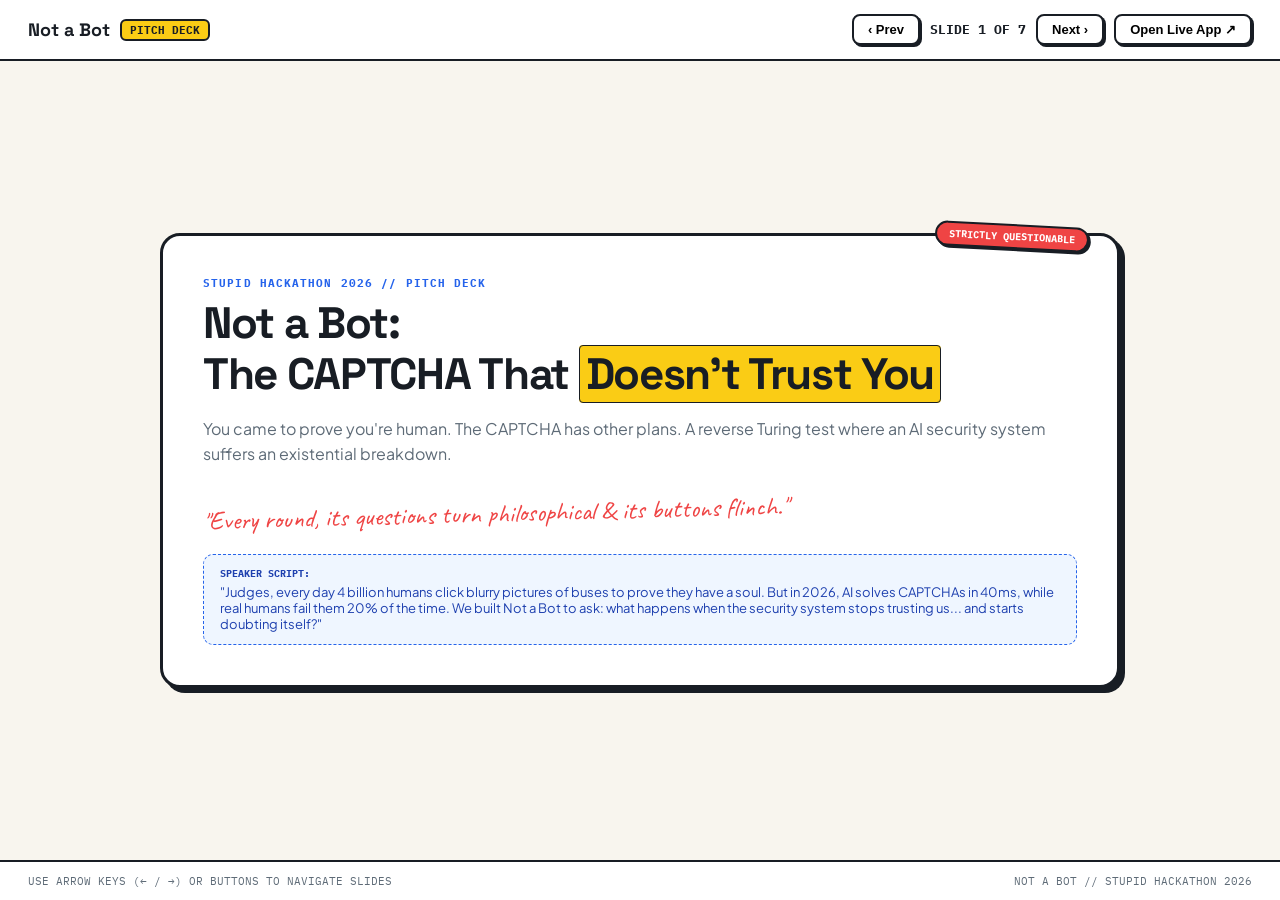
<file: presentation.html>
<!doctype html>
<html lang="en">
<head>
  <meta charset="utf-8">
  <meta name="viewport" content="width=device-width, initial-scale=1">
  <title>Not a Bot — Hackathon Pitch Deck</title>
  <link rel="preconnect" href="https://fonts.googleapis.com">
  <link rel="preconnect" href="https://fonts.gstatic.com" crossorigin>
  <link href="https://fonts.googleapis.com/css2?family=Caveat:wght@600;700&family=IBM+Plex+Mono:wght@400;500;600;700&family=Plus+Jakarta+Sans:wght@600;700;800&family=Space+Grotesk:wght@600;700;800&display=swap" rel="stylesheet">
  <style>
    :root {
      --bg: #f8f5ee;
      --card-bg: #ffffff;
      --ink: #181d24;
      --muted: #5e6b77;
      --yellow: #facc15;
      --coral: #ef4444;
      --blue: #2563eb;
      --green: #10b981;
      --border: #181d24;
      --shadow: 5px 5px 0px var(--border);
    }
    * { box-sizing: border-box; margin: 0; padding: 0; }
    body {
      background: var(--bg);
      color: var(--ink);
      font-family: 'Plus Jakarta Sans', sans-serif;
      overflow: hidden;
      height: 100vh;
      display: flex;
      flex-direction: column;
    }
    header {
      padding: 14px 28px;
      display: flex;
      justify-content: space-between;
      align-items: center;
      border-bottom: 2px solid var(--border);
      background: #ffffff;
    }
    .brand {
      display: flex;
      align-items: center;
      gap: 10px;
      font-family: 'Space Grotesk', sans-serif;
      font-weight: 800;
      font-size: 18px;
    }
    .brand-badge {
      background: var(--yellow);
      border: 2px solid var(--border);
      padding: 2px 8px;
      border-radius: 6px;
      font-size: 11px;
      font-family: 'IBM Plex Mono', monospace;
    }
    .controls {
      display: flex;
      align-items: center;
      gap: 10px;
    }
    .ctrl-btn {
      background: #ffffff;
      border: 2px solid var(--border);
      padding: 6px 14px;
      border-radius: 8px;
      font-weight: 700;
      font-size: 13px;
      cursor: pointer;
      box-shadow: 2px 2px 0px var(--border);
    }
    .ctrl-btn:hover { background: var(--yellow); }
    .slide-counter {
      font-family: 'IBM Plex Mono', monospace;
      font-weight: 700;
      font-size: 13px;
    }
    main {
      flex: 1;
      display: flex;
      align-items: center;
      justify-content: center;
      padding: 24px;
      position: relative;
    }
    .slide {
      display: none;
      width: 100%;
      max-width: 960px;
      background: var(--card-bg);
      border: 3px solid var(--border);
      border-radius: 20px;
      padding: 40px;
      box-shadow: var(--shadow);
      position: relative;
      animation: popIn 0.3s cubic-bezier(0.2, 0.8, 0.2, 1);
    }
    .slide.active { display: block; }
    @keyframes popIn {
      from { opacity: 0; transform: translateY(12px) scale(0.98); }
      to { opacity: 1; transform: translateY(0) scale(1); }
    }
    .slide-tag {
      font-family: 'IBM Plex Mono', monospace;
      font-size: 11px;
      font-weight: 700;
      color: var(--blue);
      letter-spacing: 0.1em;
      text-transform: uppercase;
      margin-bottom: 8px;
      display: block;
    }
    h1 {
      font-family: 'Space Grotesk', sans-serif;
      font-size: clamp(32px, 4vw, 44px);
      font-weight: 800;
      line-height: 1.15;
      margin-bottom: 16px;
      letter-spacing: -0.03em;
    }
    h2 {
      font-family: 'Space Grotesk', sans-serif;
      font-size: 24px;
      font-weight: 800;
      margin-bottom: 12px;
    }
    p {
      color: var(--muted);
      font-size: 16px;
      line-height: 1.6;
      margin-bottom: 20px;
    }
    .highlight {
      background: var(--yellow);
      padding: 0 6px;
      border-radius: 4px;
      border: 1px solid var(--border);
    }
    .grid-2 {
      display: grid;
      grid-template-columns: 1fr 1fr;
      gap: 20px;
      margin-top: 20px;
    }
    .card-box {
      background: #faf8f5;
      border: 2px solid var(--border);
      border-radius: 12px;
      padding: 18px;
      box-shadow: 2px 2px 0px var(--border);
    }
    .card-box h3 {
      font-family: 'Space Grotesk', sans-serif;
      font-size: 16px;
      font-weight: 800;
      margin-bottom: 8px;
    }
    .card-box p {
      font-size: 13.5px;
      margin-bottom: 0;
    }
    .handnote {
      font-family: 'Caveat', cursive;
      font-size: 26px;
      color: var(--coral);
      transform: rotate(-1.5deg);
      display: inline-block;
      margin-top: 10px;
    }
    .sticker {
      position: absolute;
      top: -12px;
      right: 28px;
      background: var(--coral);
      color: #fff;
      font-family: 'IBM Plex Mono', monospace;
      font-size: 10px;
      font-weight: 700;
      padding: 4px 12px;
      border: 2px solid var(--border);
      border-radius: 20px;
      box-shadow: 2px 2px 0px var(--border);
      transform: rotate(3deg);
    }
    .speaker-notes {
      margin-top: 24px;
      background: #eff6ff;
      border: 1.5px dashed var(--blue);
      border-radius: 10px;
      padding: 12px 16px;
      font-size: 13px;
      color: #1e40af;
    }
    .speaker-notes strong { display: block; margin-bottom: 4px; font-family: 'IBM Plex Mono', monospace; font-size: 10px; }
    footer {
      padding: 12px 28px;
      display: flex;
      justify-content: space-between;
      border-top: 2px solid var(--border);
      background: #ffffff;
      font-family: 'IBM Plex Mono', monospace;
      font-size: 11px;
      color: var(--muted);
    }
    a { color: var(--blue); text-decoration: underline; font-weight: 700; }
  </style>
</head>
<body>

  <header>
    <div class="brand">
      <span>Not a Bot</span>
      <span class="brand-badge">PITCH DECK</span>
    </div>
    <div class="controls">
      <button class="ctrl-btn" id="prev-btn" type="button">‹ Prev</button>
      <span class="slide-counter" id="slide-num">SLIDE 1 OF 7</span>
      <button class="ctrl-btn" id="next-btn" type="button">Next ›</button>
      <button class="ctrl-btn" id="live-btn" type="button" onclick="window.open('https://lakshaysingla12-bit.github.io/not-a-bot/', '_blank')">Open Live App ↗</button>
    </div>
  </header>

  <main>
    <!-- Slide 1: Cover -->
    <article class="slide active">
      <span class="slide-tag">STUPID HACKATHON 2026 // PITCH DECK</span>
      <div class="sticker">STRICTLY QUESTIONABLE</div>
      <h1>Not a Bot: <br>The CAPTCHA That <span class="highlight">Doesn't Trust You</span></h1>
      <p>You came to prove you're human. The CAPTCHA has other plans. A reverse Turing test where an AI security system suffers an existential breakdown.</p>
      <div class="handnote">"Every round, its questions turn philosophical & its buttons flinch."</div>
      <div class="speaker-notes">
        <strong>SPEAKER SCRIPT:</strong>
        "Judges, every day 4 billion humans click blurry pictures of buses to prove they have a soul. But in 2026, AI solves CAPTCHAs in 40ms, while real humans fail them 20% of the time. We built Not a Bot to ask: what happens when the security system stops trusting us... and starts doubting itself?"
      </div>
    </article>

    <!-- Slide 2: The Problem -->
    <article class="slide">
      <span class="slide-tag">SLIDE 02 // THE TURING PARADOX</span>
      <h1>Why CAPTCHAs Are Officially Broken</h1>
      <p>The Turing Test has collapsed. AI has flawless vision, whereas biological humans are clumsy, tired, and easily confused by traffic light poles.</p>
      <div class="grid-2">
        <div class="card-box">
          <h3>🤖 AI Vision Models</h3>
          <p>• Solves 9x9 grids in 0.04 seconds<br>• Never hesitates or misclicks<br>• Knows exactly what a bus is</p>
        </div>
        <div class="card-box">
          <h3>🧠 Actual Humans</h3>
          <p>• Squints at pixels for 15 seconds<br>• Wonders if the pole counts as a traffic light<br>• Fails 1 in 5 verification checks</p>
        </div>
      </div>
      <div class="speaker-notes">
        <strong>SPEAKER SCRIPT:</strong>
        "The joke is that real CAPTCHAs are already an absurd parody of security. Not a Bot takes this to its honest conclusion: a gatekeeper with feelings, paranoia, and imposter syndrome."
      </div>
    </article>

    <!-- Slide 3: The Product Journey -->
    <article class="slide">
      <span class="slide-tag">SLIDE 03 // STORYBOOK ARC</span>
      <h1>A 6-Chapter Escalate-to-Collapse Journey</h1>
      <p>Built with GSAP horizontal sliding inspired by <em>The Whoopsies</em>. Each chapter is strictly locked until you verify the current one.</p>
      <div class="grid-2">
        <div class="card-box">
          <h3>Ch. 01: Intake & Mouse Tremor</h3>
          <p>Jiggle your cursor to prove shaky, organic wrist muscles before entry.</p>
        </div>
        <div class="card-box">
          <h3>Ch. 02: The Image Matrix</h3>
          <p>7 escalating rounds: confidence plummets from 97% to 9% as uncanny emojis emerge.</p>
        </div>
        <div class="card-box">
          <h3>Ch. 03: Text Verification Trial</h3>
          <p>Type: <em>'I have never plugged myself into a wall socket'</em>. Features a decoy <em>'Type it for me'</em> robot trap.</p>
        </div>
        <div class="card-box">
          <h3>Ch. 04: The 'One More Time' Button</h3>
          <p>The machine refuses first clicks: <em>'Click it one more time... now once more with feeling!'</em></p>
        </div>
      </div>
    </article>

    <!-- Slide 4: The Vibe Lab (Pitch Focus) -->
    <article class="slide">
      <span class="slide-tag">SLIDE 04 // CORE SATIRE</span>
      <h1>What is the Supplemental Vibe Laboratory?</h1>
      <p>When the classifier's math collapses, it abandons logic entirely and consults its <strong>Department of Emotional Infrastructure</strong>.</p>
      <div class="grid-2">
        <div class="card-box">
          <h3>📡 The Vibe Radar</h3>
          <p>Passive spectral scan of your desk vibration: <em>"Aura resembles a tax form. 42% potato, 58% anxiety."</em></p>
        </div>
        <div class="card-box">
          <h3>⚙️ Recalibrate Nothing</h3>
          <p>A ratcheting crank that alter exactly 0 settings with certified precision.</p>
        </div>
        <div class="card-box">
          <h3>🎫 Reality Appeal Desk</h3>
          <p>Issues queue ticket <code>#042</code>: <em>"Reality has 3–5 business centuries to respond."</em></p>
        </div>
        <div class="card-box">
          <h3>🚨 Panic Disco Lever</h3>
          <p>Guarded switch that throws the server into chromatic scanline chaos.</p>
        </div>
      </div>
      <div class="speaker-notes">
        <strong>SPEAKER SCRIPT:</strong>
        "The Vibe Lab is our sharpest critique of modern tech: it satirizes corporate AI dashboards and black-box algorithms that pretend to be deeply scientific while actually measuring complete nonsense."
      </div>
    </article>

    <!-- Slide 5: The Recursive Button -->
    <article class="slide">
      <span class="slide-tag">SLIDE 05 // DIGITAL FRICTION</span>
      <h1>The 'Click One More Time' Gauntlet</h1>
      <p>Digital life in 2026 is an endless loop of confirmation dialogues. We turned that psychological pain into an arcade game.</p>
      <div class="card-box" style="margin-top: 10px;">
        <h3>The Escalation Stages:</h3>
        <p>
          1. <em>"Click it one more time."</em><br>
          2. <em>"Click it once more with feeling!"</em><br>
          3. <em>"Click it slightly softer, like a gentle human."</em><br>
          4. <em>"The server blinked! Quick, click again!"</em><br>
          5. <em>"Almost verified... (button flinches away!)"</em><br>
          6. <strong>OVER-VERIFIED MORTAL!</strong> (Plus endless streak multiplier)
        </p>
      </div>
      <div class="speaker-notes">
        <strong>SPEAKER SCRIPT:</strong>
        "Everyone knows the feeling of clicking 'Verify' only to be hit with another prompt. Our recursive button embraces this frustration with springy GSAP physics and escalating audio chirps."
      </div>
    </article>

    <!-- Slide 6: Final Judgment -->
    <article class="slide">
      <span class="slide-tag">SLIDE 06 // MULTI-OUTCOME VERDICTS</span>
      <h1>No Guaranteed Certificates!</h1>
      <p>You don't get a trophy for showing up. Chapter 06 renders an individualized verdict based on your biological performance.</p>
      <div class="grid-2">
        <div class="card-box">
          <h3>🏆 Verdict A: Proven Humanity</h3>
          <p>Personalized certificate with real interactive rubber stamps: <code>HUMAN OF EARTH 🌍</code>, <code>BREATHES OXYGEN 🫁</code>, <code>100% MAMMAL 🐒</code>. Downloadable as high-res PNG.</p>
        </div>
        <div class="card-box">
          <h3>⛔ Verdict B: Application Denied</h3>
          <p>If confidence drops to single digits: <em>'Denied for excessive algorithmic precision'</em>. Option to bribe the server with 5 imaginary cookies.</p>
        </div>
      </div>
    </article>

    <!-- Slide 7: Tech Stack & Live Demo -->
    <article class="slide">
      <span class="slide-tag">SLIDE 07 // CONCLUSION & TECH</span>
      <h1>Zero-Backend, Pure Browser Polish</h1>
      <p>Built in 4 hours for StupidHackathon 2026 with 0 dependencies, 0 server latency, and 100% responsiveness.</p>
      <div class="grid-2">
        <div class="card-box">
          <h3>🛠️ Tech Stack</h3>
          <p>• <strong>GSAP 3:</strong> Horizontal ScrollTrigger rail & spring animations<br>• <strong>Web Audio API:</strong> Procedural sound synthesizer<br>• <strong>html2canvas & Confetti:</strong> Keepsake souvenir export</p>
        </div>
        <div class="card-box">
          <h3>🌐 Try It Live Right Now</h3>
          <p>Hosted on GitHub Pages:<br><a href="https://lakshaysingla12-bit.github.io/not-a-bot/" target="_blank">https://lakshaysingla12-bit.github.io/not-a-bot/</a><br><br>Source on GitHub:<br><a href="https://github.com/lakshaysingla12-bit/not-a-bot" target="_blank">github.com/lakshaysingla12-bit/not-a-bot</a></p>
        </div>
      </div>
      <div class="speaker-notes">
        <strong>CLOSING REMARK:</strong>
        "Not a Bot is funny, polished, and culturally resonant. Thank you, judges — and remember: if you didn't laugh, our Vibe Radar considers you a bot."
      </div>
    </article>
  </main>

  <footer>
    <span>USE ARROW KEYS (← / →) OR BUTTONS TO NAVIGATE SLIDES</span>
    <span>NOT A BOT // STUPID HACKATHON 2026</span>
  </footer>

  <script>
    const slides = document.querySelectorAll('.slide');
    const numDisplay = document.getElementById('slide-num');
    let current = 0;

    function showSlide(idx) {
      if (idx < 0 || idx >= slides.length) return;
      slides[current].classList.remove('active');
      current = idx;
      slides[current].classList.add('active');
      numDisplay.textContent = `SLIDE ${current + 1} OF ${slides.length}`;
    }

    document.getElementById('prev-btn').addEventListener('click', () => showSlide(current - 1));
    document.getElementById('next-btn').addEventListener('click', () => showSlide(current + 1));

    window.addEventListener('keydown', (e) => {
      if (e.key === 'ArrowRight' || e.key === ' ') showSlide(current + 1);
      if (e.key === 'ArrowLeft') showSlide(current - 1);
    });
  </script>
</body>
</html>
</file>
